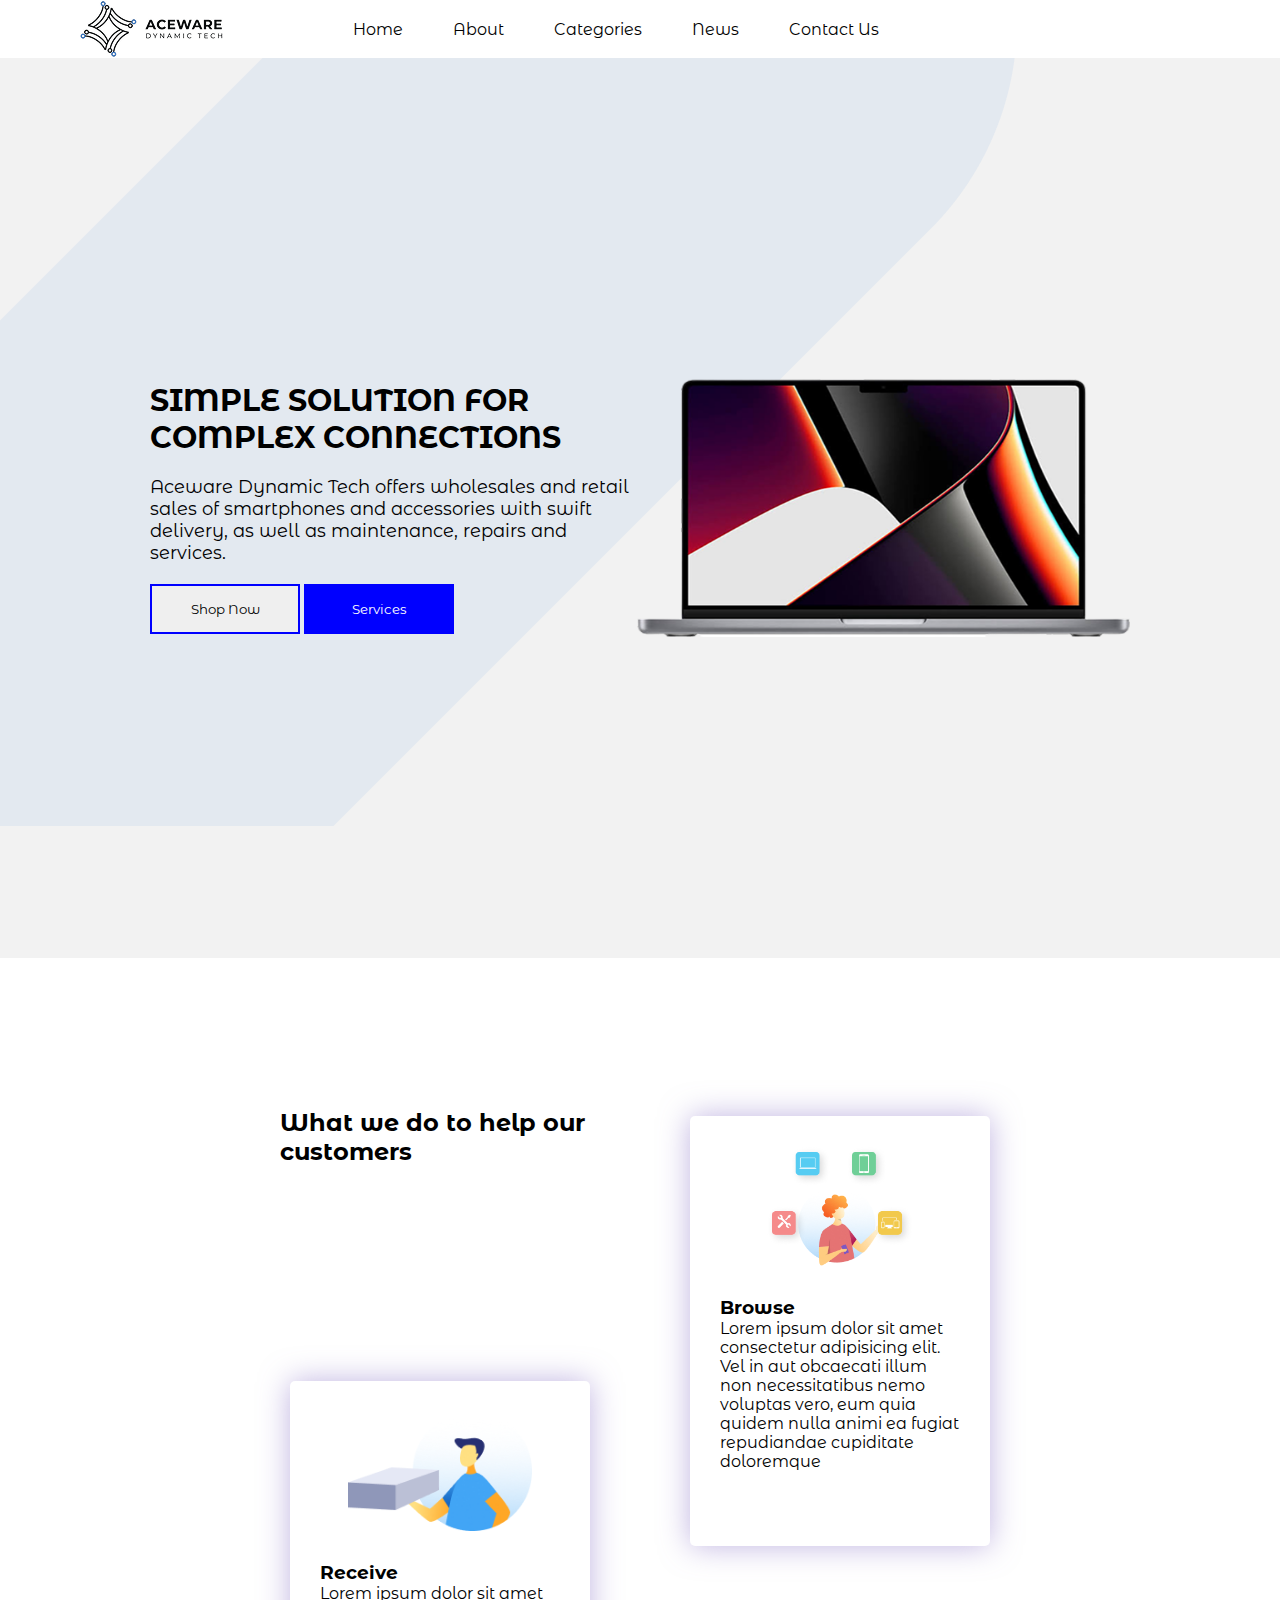
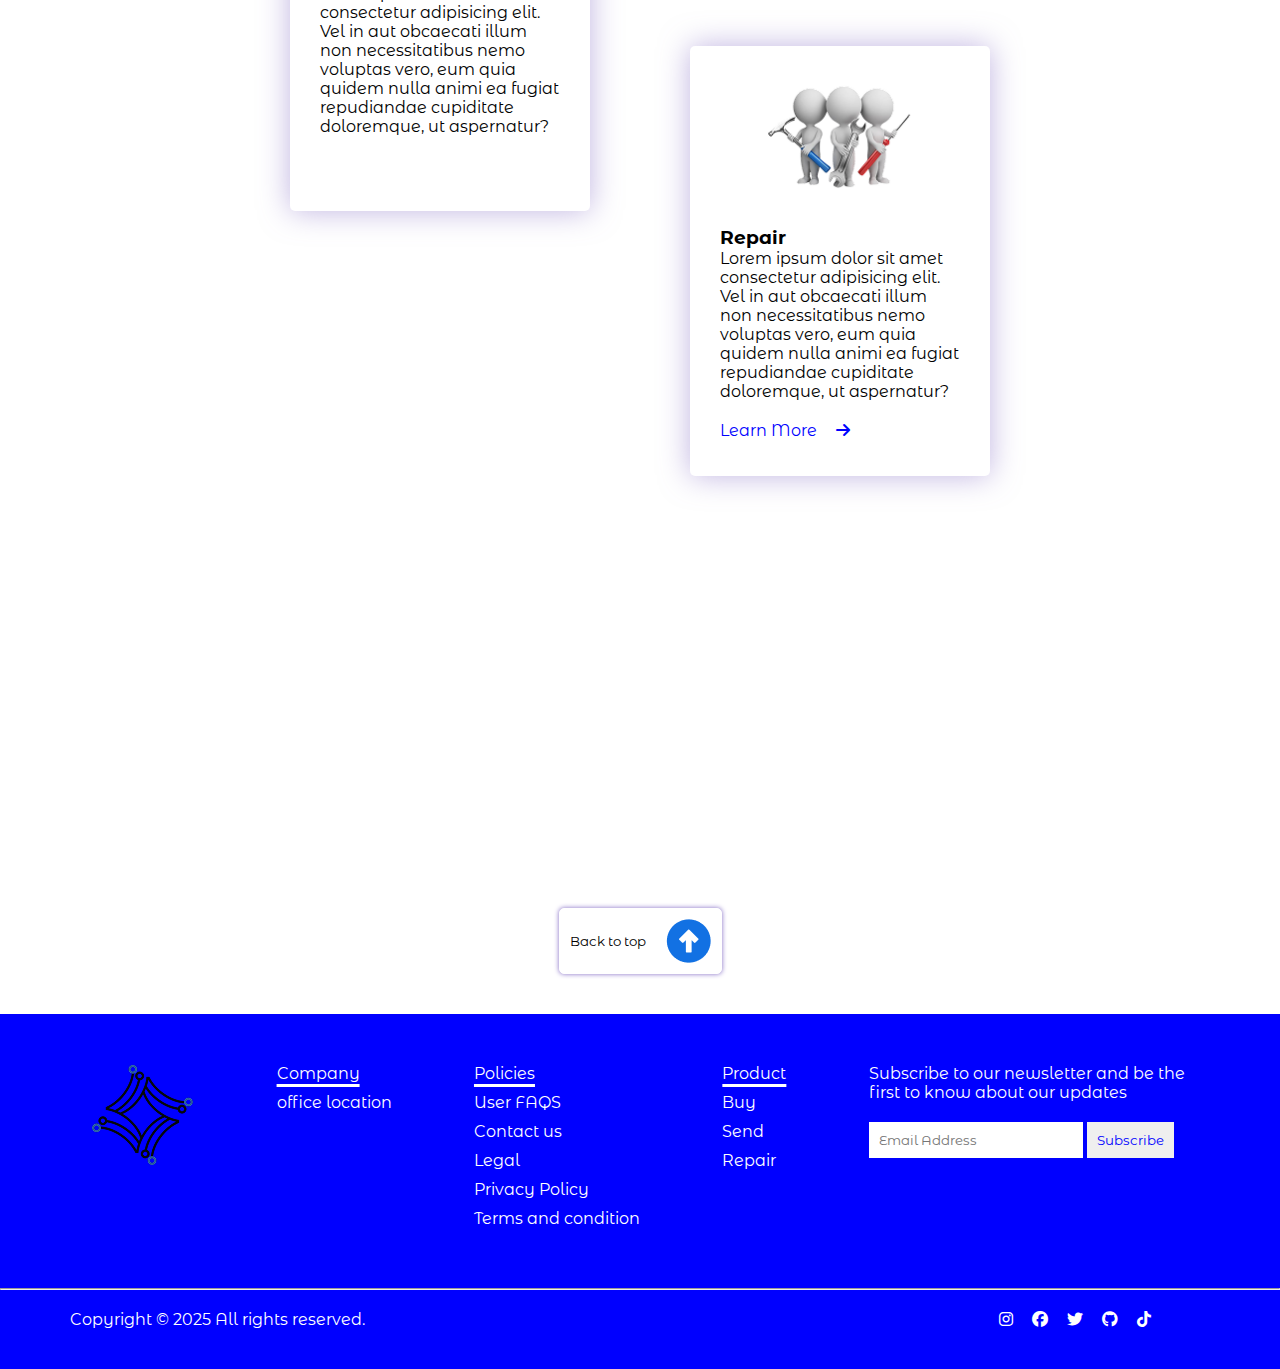
<file: index.html>
<!DOCTYPE html>
<html lang="en">
  <head>
    <meta charset="UTF-8" />
    <meta name="viewport" content="width=device-width, initial-scale=1.0" />
    <title>My Accessories</title>
    <link rel="preconnect" href="https://fonts.googleapis.com" />
    <link rel="preconnect" href="https://fonts.gstatic.com" crossorigin />
    <link
      href="https://fonts.googleapis.com/css2?family=Montserrat+Alternates:ital,wght@0,100;0,200;0,300;0,400;0,500;0,600;0,700;0,800;0,900;1,100;1,200;1,300;1,400;1,500;1,600;1,700;1,800;1,900&family=Montserrat:ital,wght@0,100..900;1,100..900&family=Roboto:ital,wght@0,100..900;1,100..900&display=swap"
      rel="stylesheet"
    />
    <link
      rel="stylesheet"
      href="https://cdnjs.cloudflare.com/ajax/libs/font-awesome/6.7.2/css/all.min.css"
    />
    <link rel="stylesheet" href="style.css" />
  </head>
  <body>
    <header>
      <img src="./imgs/Aceware logo 1.png" alt="" />
      <ul>
        <li><a href="index.html">Home</a></li>
        <li><a href="about.html">About</a></li>
        <li><a href="categories.html">Categories</a></li>
        <li><a href="news.html">News</a></li>
        <li><a href="">Contact Us</a></li>
      </ul>
    </header>

    <main>
      <section class="sec-1">
        <div>
          <h1>SIMPLE SOLUTION FOR COMPLEX CONNECTIONS</h1>
          <p>
            Aceware Dynamic Tech offers wholesales and retail sales of
            smartphones and accessories with swift delivery, as well as
            maintenance, repairs and services.
          </p>
          <button>Shop Now</button>
          <button>Services</button>
        </div>
        <img src="./imgs/system 1.png" alt="" />
      </section>

      <section class="sec-2">
        <h2>What we do to help our customers</h2>
        <section class="sect-2">
          <div>
            <img src="./imgs/1.png" alt="" />
            <h3>Receive</h3>
            <p>
              Lorem ipsum dolor sit amet consectetur adipisicing elit. Vel in
              aut obcaecati illum non necessitatibus nemo voluptas vero, eum
              quia quidem nulla animi ea fugiat repudiandae cupiditate
              doloremque, ut aspernatur?
            </p>
          </div>
          <section class="sec-21">
            <div>
              <img src="./imgs/3.png" alt="" />
              <h3>Browse</h3>
              <p>
                Lorem ipsum dolor sit amet consectetur adipisicing elit. Vel in
                aut obcaecati illum non necessitatibus nemo voluptas vero, eum
                quia quidem nulla animi ea fugiat repudiandae cupiditate
                doloremque
              </p>
            </div>
            <div>
              <img src="./imgs/Repair 1.png" alt="" />
              <h3>Repair</h3>
              <p>
                Lorem ipsum dolor sit amet consectetur adipisicing elit. Vel in
                aut obcaecati illum non necessitatibus nemo voluptas vero, eum
                quia quidem nulla animi ea fugiat repudiandae cupiditate
                doloremque, ut aspernatur?
              </p>
              <a id="lm" href=""
                >Learn More <i class="fa-solid fa-arrow-right"></i
              ></a>
            </div>
          </section>
        </section>
      </section>
    </main>
    <a id="btp" href="#">
      <button>
        Back to top
        <img src="./imgs/arrow-back-1.png" alt="" />
      </button>
    </a>

    <footer>
      <section class="footer">
        <section>
          <img src="./imgs/aceware logo 2.png" alt="" />
        </section>
        <section>
          <h4>Company</h4>
          <li>office location</li>
        </section>
        <section>
          <h4>Policies</h4>
          <li>User FAQS</li>
          <li>Contact us</li>
          <li>Legal</li>
          <li>Privacy Policy</li>
          <li>Terms and condition</li>
        </section>
        <section>
          <h4>Product</h4>
          <li>Buy</li>
          <li>Send</li>
          <li>Repair</li>
        </section>
        <section>
          <p>
            Subscribe to our newsletter and be the first to know about our
            updates
          </p>
          <input type="text" placeholder="Email Address" />
          <input type="submit" value="Subscribe" />
        </section>
      </section>
      <hr />
      <section class="brands">
        <div>
          <p>Copyright &copy; 2025 All rights reserved.</p>
        </div>
        <div>
          <i class="fa-brands fa-instagram"></i>
          <i class="fa-brands fa-facebook"></i>
          <i class="fa-brands fa-twitter"></i>
          <i class="fa-brands fa-github"></i>
          <i class="fa-brands fa-tiktok"></i>
        </div>
      </section>
    </footer>
  </body>
</html>
</file>
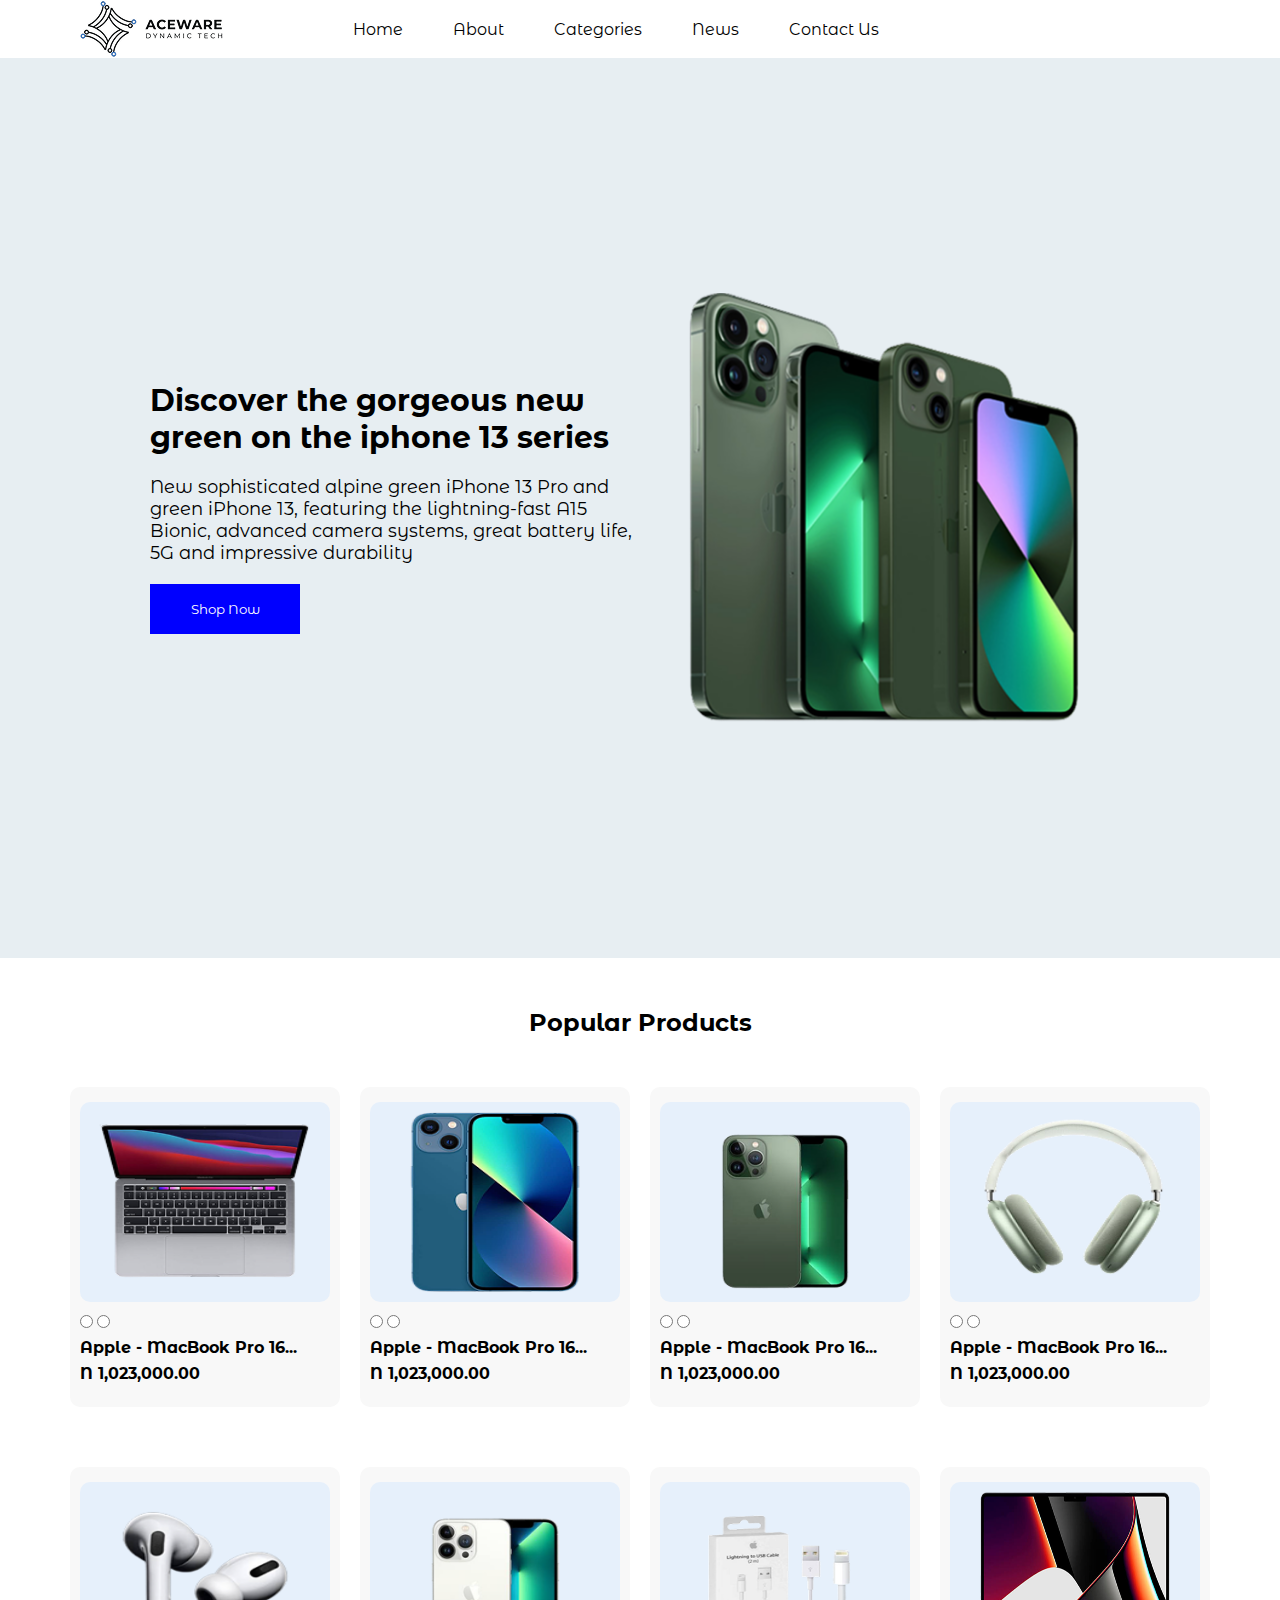
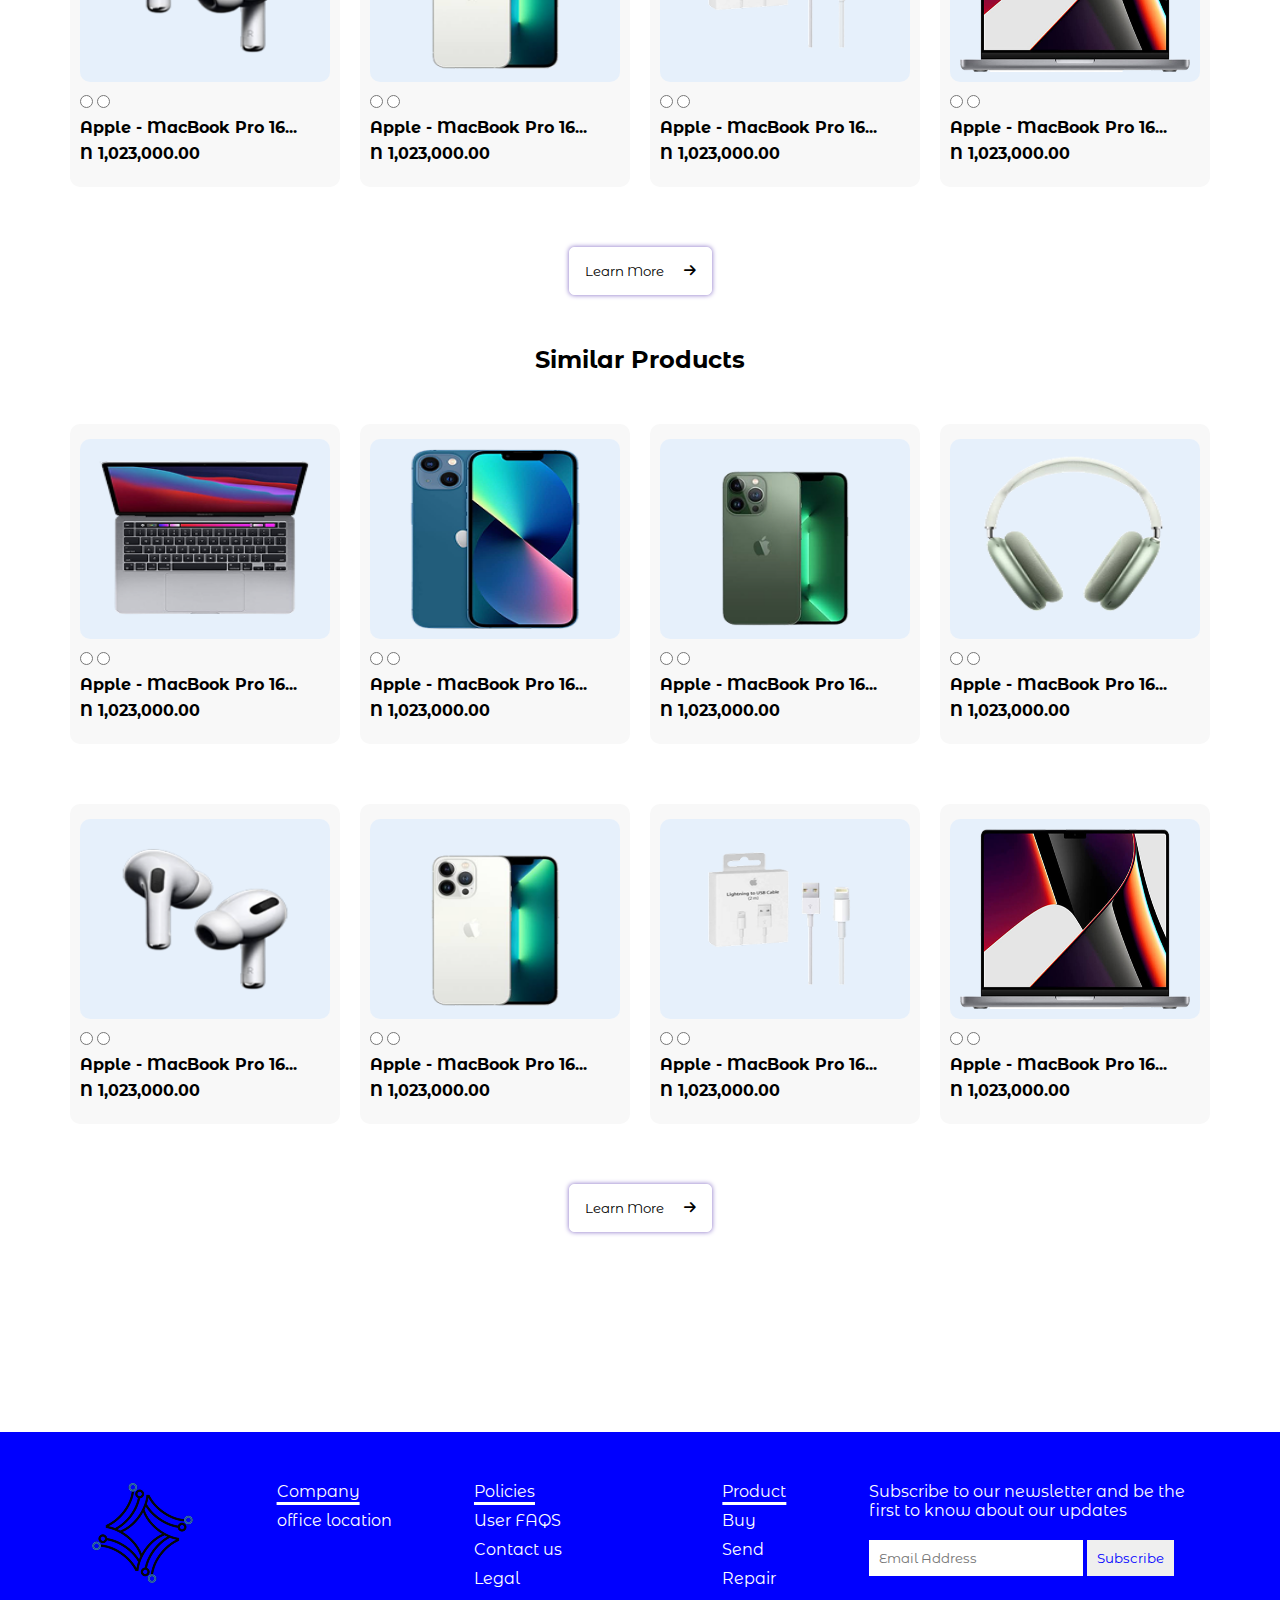
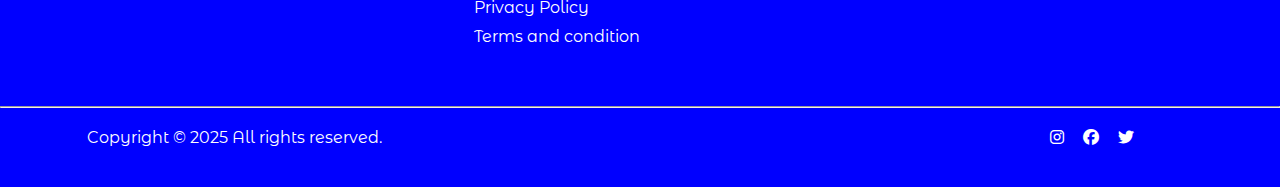
<file: about.html>
<!DOCTYPE html>
<html lang="en">
  <head>
    <meta charset="UTF-8" />
    <meta name="viewport" content="width=device-width, initial-scale=1.0" />
    <title>About Us</title>
    <link rel="preconnect" href="https://fonts.googleapis.com" />
    <link rel="preconnect" href="https://fonts.gstatic.com" crossorigin />
    <link
      href="https://fonts.googleapis.com/css2?family=Montserrat+Alternates:ital,wght@0,100;0,200;0,300;0,400;0,500;0,600;0,700;0,800;0,900;1,100;1,200;1,300;1,400;1,500;1,600;1,700;1,800;1,900&family=Montserrat:ital,wght@0,100..900;1,100..900&family=Roboto:ital,wght@0,100..900;1,100..900&display=swap"
      rel="stylesheet"
    />
    <link
      rel="stylesheet"
      href="https://cdnjs.cloudflare.com/ajax/libs/font-awesome/6.7.2/css/all.min.css"
    />
    <link rel="stylesheet" href="about.css" />
  </head>
  <body>
    <!-- Navbar -->
    <header>
      <img src="./imgs/Aceware logo 1.png" alt="" />
      <ul>
        <li><a href="index.html">Home</a></li>
        <li><a href="about.html">About</a></li>
        <li><a href="categories.html">Categories</a></li>
        <li><a href="news.html">News</a></li>
        <li><a href="">Contact Us</a></li>
      </ul>
    </header>

    <main>
      <!-- Hero section -->
      <section class="sec-1">
        <div>
          <h1>Discover the gorgeous new green on the iphone 13 series</h1>
          <p>
            New sophisticated alpine green iPhone 13 Pro and green iPhone 13,
            featuring the lightning-fast A15 Bionic, advanced camera systems,
            great battery life, 5G and impressive durability
          </p>
          <button>Shop Now</button>
        </div>
        <img src="./imgs/iphone 1.png" alt="" />
      </section>
      <h2 style="text-align: center; margin-top: 50px">Popular Products</h2>
      <section class="sec-2">
        <div>
          <img src="./imgs/system 2.png" alt="" />
          <br />
          <input type="radio" name="select" />
          <input type="radio" name="select" />
          <h4>Apple - MacBook Pro 16...</h4>
          <h4>N 1,023,000.00</h4>
        </div>

        <div>
          <img src="./imgs/iphone 2.png" alt="" />
          <br />
          <input type="radio" name="select" />
          <input type="radio" name="select" />
          <h4>Apple - MacBook Pro 16...</h4>
          <h4>N 1,023,000.00</h4>
        </div>
        <div>
          <img src="./imgs/iphone 4.png" alt="" />
          <br />
          <input type="radio" name="select" />
          <input type="radio" name="select" />
          <h4>Apple - MacBook Pro 16...</h4>
          <h4>N 1,023,000.00</h4>
        </div>
        <div>
          <img src="./imgs/headphone.png" alt="" />
          <br />
          <input type="radio" name="select" />
          <input type="radio" name="select" />
          <h4>Apple - MacBook Pro 16...</h4>
          <h4>N 1,023,000.00</h4>
        </div>
      </section>
      <section class="sec-2">
        <div>
          <img src="./imgs/earpod.png" alt="" />
          <br />
          <input type="radio" name="select" />
          <input type="radio" name="select" />
          <h4>Apple - MacBook Pro 16...</h4>
          <h4>N 1,023,000.00</h4>
        </div>

        <div>
          <img src="./imgs/iphone 3.png" alt="" />
          <br />
          <input type="radio" name="select" />
          <input type="radio" name="select" />
          <h4>Apple - MacBook Pro 16...</h4>
          <h4>N 1,023,000.00</h4>
        </div>
        <div>
          <img src="./imgs/usb.png" alt="" />
          <br />
          <input type="radio" name="select" />
          <input type="radio" name="select" />
          <h4>Apple - MacBook Pro 16...</h4>
          <h4>N 1,023,000.00</h4>
        </div>
        <div>
          <img src="./imgs/system 1.png" alt="" />
          <br />
          <input type="radio" name="select" />
          <input type="radio" name="select" />
          <h4>Apple - MacBook Pro 16...</h4>
          <h4>N 1,023,000.00</h4>
        </div>
      </section>
      <a id="btp" href="" clas1>
        <button>
          Learn More
          <i class="fa-solid fa-arrow-right"></i>
        </button>
      </a>

      <!-- Second part section 2 -->
      <h2 style="text-align: center; margin-top: 50px">Similar Products</h2>

      <section class="sec-2">
        <div>
          <img src="./imgs/system 2.png" alt="" />
          <br />
          <input type="radio" name="select" />
          <input type="radio" name="select" />
          <h4>Apple - MacBook Pro 16...</h4>
          <h4>N 1,023,000.00</h4>
        </div>

        <div>
          <img src="./imgs/iphone 2.png" alt="" />
          <br />
          <input type="radio" name="select" />
          <input type="radio" name="select" />
          <h4>Apple - MacBook Pro 16...</h4>
          <h4>N 1,023,000.00</h4>
        </div>
        <div>
          <img src="./imgs/iphone 4.png" alt="" />
          <br />
          <input type="radio" name="select" />
          <input type="radio" name="select" />
          <h4>Apple - MacBook Pro 16...</h4>
          <h4>N 1,023,000.00</h4>
        </div>
        <div>
          <img src="./imgs/headphone.png" alt="" />
          <br />
          <input type="radio" name="select" />
          <input type="radio" name="select" />
          <h4>Apple - MacBook Pro 16...</h4>
          <h4>N 1,023,000.00</h4>
        </div>
      </section>
      <section class="sec-2">
        <div>
          <img src="./imgs/earpod.png" alt="" />
          <br />
          <input type="radio" name="select" />
          <input type="radio" name="select" />
          <h4>Apple - MacBook Pro 16...</h4>
          <h4>N 1,023,000.00</h4>
        </div>

        <div>
          <img src="./imgs/iphone 3.png" alt="" />
          <br />
          <input type="radio" name="select" />
          <input type="radio" name="select" />
          <h4>Apple - MacBook Pro 16...</h4>
          <h4>N 1,023,000.00</h4>
        </div>
        <div>
          <img src="./imgs/usb.png" alt="" />
          <br />
          <input type="radio" name="select" />
          <input type="radio" name="select" />
          <h4>Apple - MacBook Pro 16...</h4>
          <h4>N 1,023,000.00</h4>
        </div>
        <div>
          <img src="./imgs/system 1.png" alt="" />
          <br />
          <input type="radio" name="select" />
          <input type="radio" name="select" />
          <h4>Apple - MacBook Pro 16...</h4>
          <h4>N 1,023,000.00</h4>
        </div>
      </section>
      <a id="btp" href="">
        <button>
          Learn More
          <i class="fa-solid fa-arrow-right"></i>
        </button>
      </a>
    </main>

    <footer>
      <section class="footer">
        <section>
          <img src="./imgs/aceware logo 2.png" alt="" />
        </section>
        <section>
          <h4>Company</h4>
          <li>office location</li>
        </section>
        <section>
          <h4>Policies</h4>
          <li>User FAQS</li>
          <li>Contact us</li>
          <li>Legal</li>
          <li>Privacy Policy</li>
          <li>Terms and condition</li>
        </section>
        <section>
          <h4>Product</h4>
          <li>Buy</li>
          <li>Send</li>
          <li>Repair</li>
        </section>
        <section>
          <p>
            Subscribe to our newsletter and be the first to know about our
            updates
          </p>
          <input type="text" placeholder="Email Address" />
          <input type="submit" value="Subscribe" />
        </section>
      </section>
      <hr />
      <section class="brands">
        <div>
          <p>Copyright &copy; 2025 All rights reserved.</p>
        </div>
        <div>
          <i class="fa-brands fa-instagram"></i>
          <i class="fa-brands fa-facebook"></i>
          <i class="fa-brands fa-twitter"></i>
        </div>
      </section>
    </footer>
  </body>
</html>
</file>
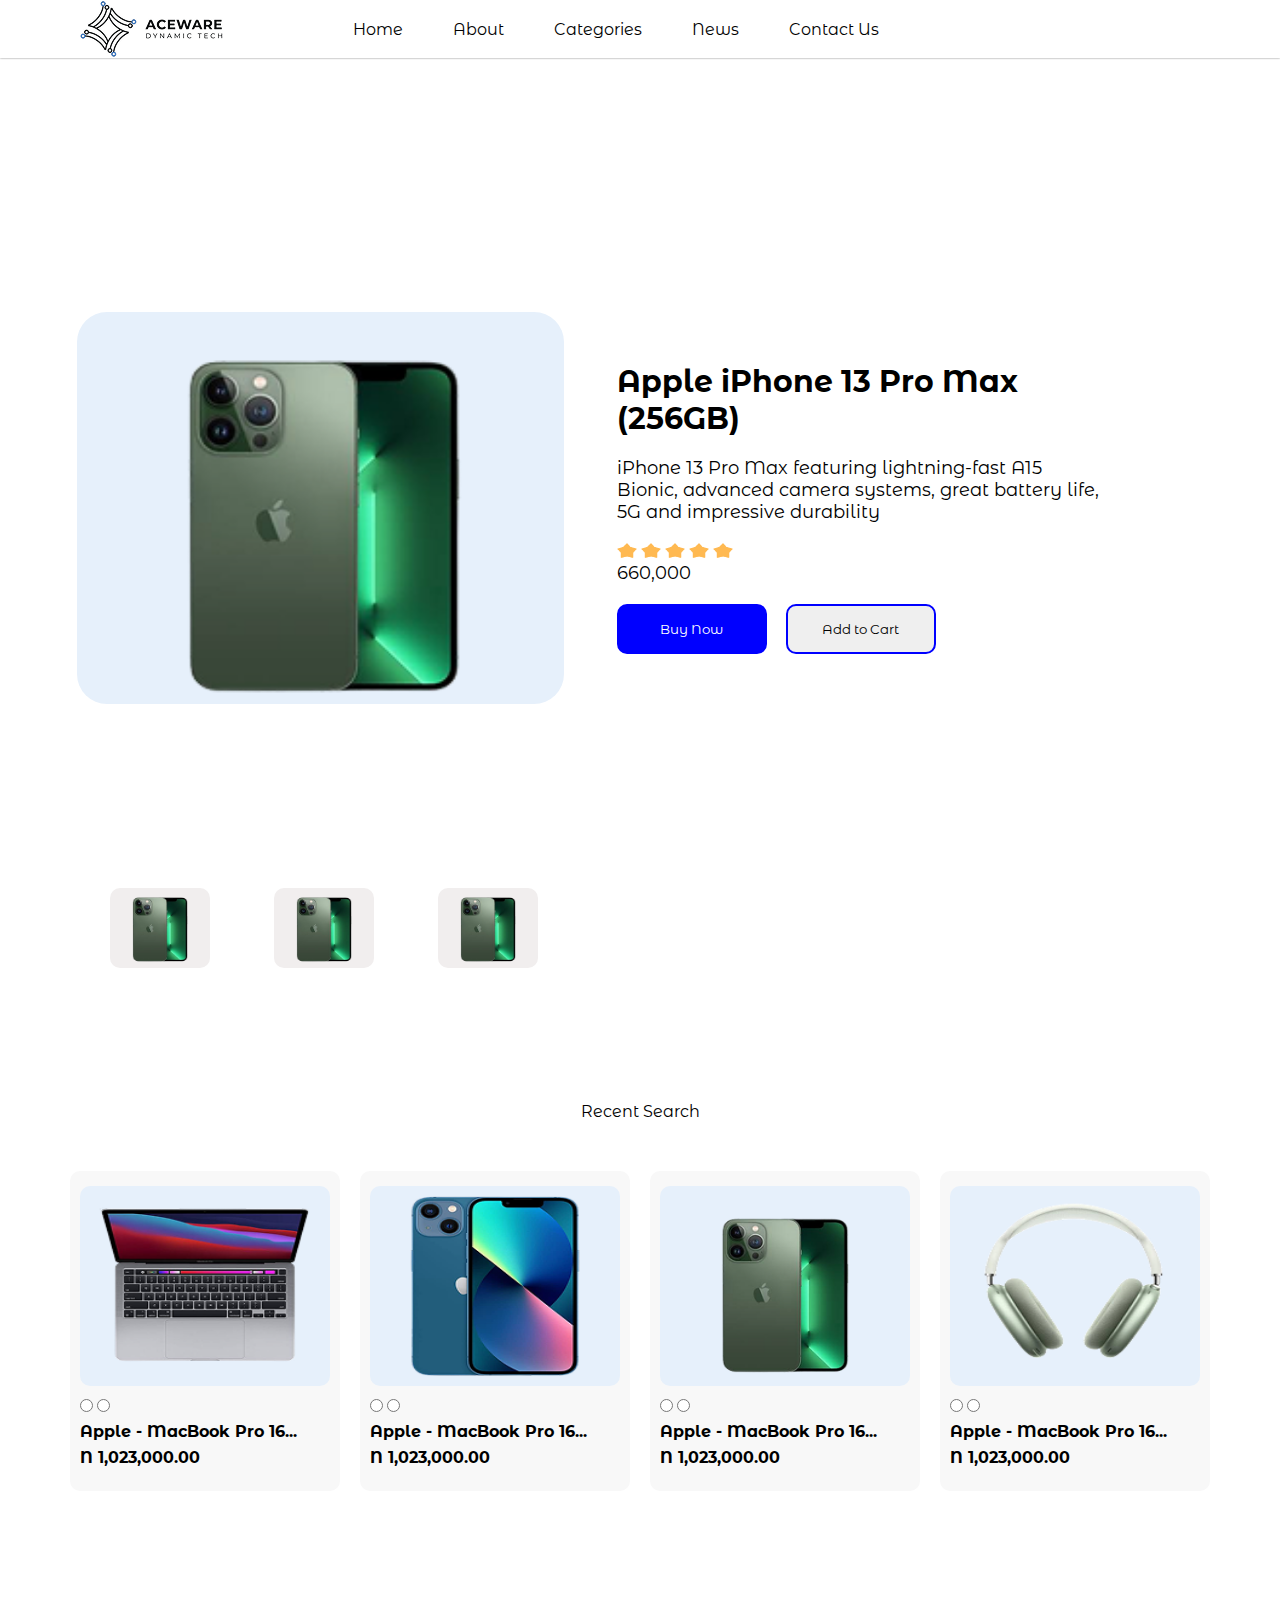
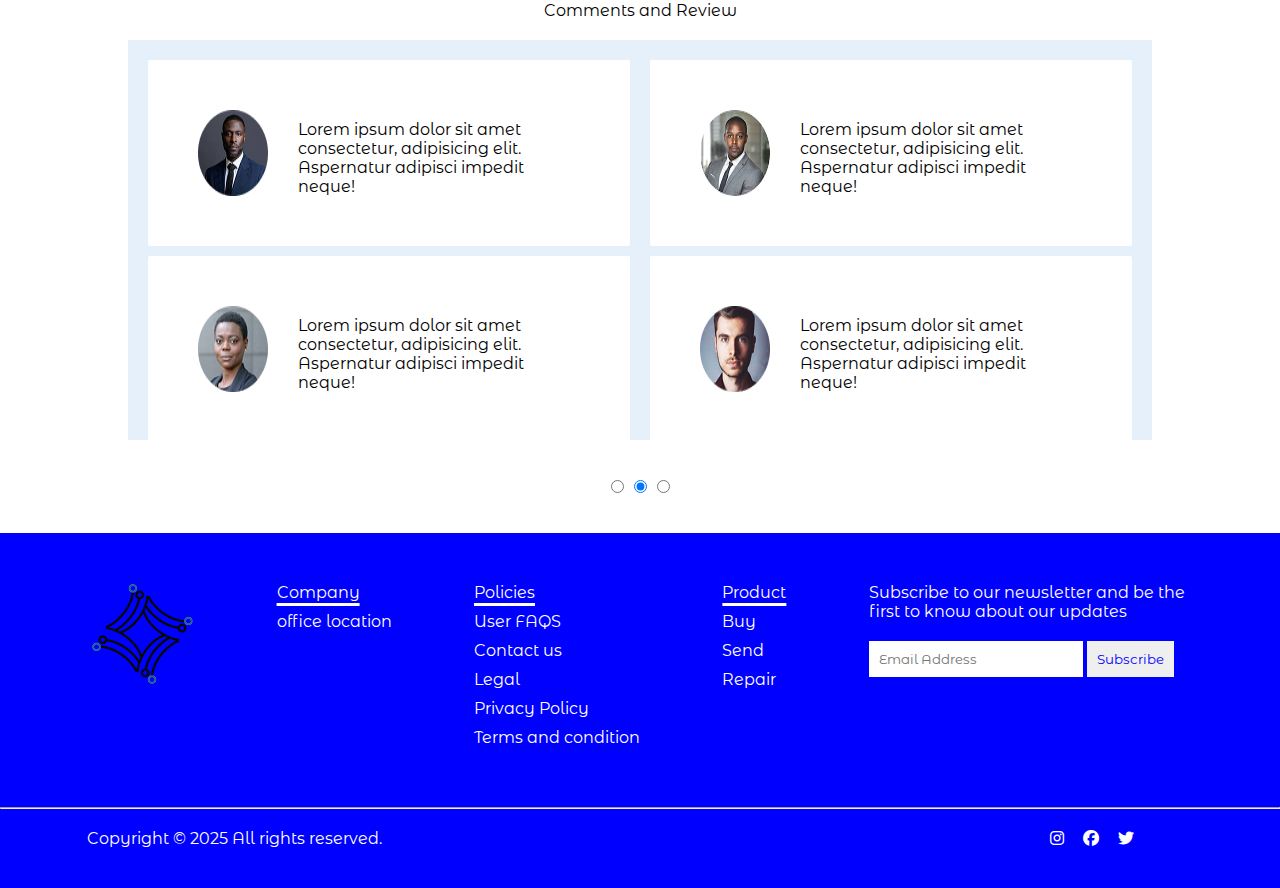
<file: categories.html>
<!DOCTYPE html>
<html lang="en">
  <head>
    <meta charset="UTF-8" />
    <meta name="viewport" content="width=device-width, initial-scale=1.0" />
    <title>Categories Page</title>
    <link rel="preconnect" href="https://fonts.googleapis.com" />
    <link rel="preconnect" href="https://fonts.gstatic.com" crossorigin />
    <link
      href="https://fonts.googleapis.com/css2?family=Montserrat+Alternates:ital,wght@0,100;0,200;0,300;0,400;0,500;0,600;0,700;0,800;0,900;1,100;1,200;1,300;1,400;1,500;1,600;1,700;1,800;1,900&family=Montserrat:ital,wght@0,100..900;1,100..900&family=Roboto:ital,wght@0,100..900;1,100..900&display=swap"
      rel="stylesheet"
    />
    <link
      rel="stylesheet"
      href="https://cdnjs.cloudflare.com/ajax/libs/font-awesome/6.7.2/css/all.min.css"
    />
    <link rel="stylesheet" href="categories.css" />
  </head>
  <body>
    <header>
      <img src="./imgs/Aceware logo 1.png" alt="" />
      <ul>
        <li><a href="index.html">Home</a></li>
        <li><a href="about.html">About</a></li>
        <li><a href="">Categories</a></li>
        <li><a href="news.html">News</a></li>
        <li><a href="">Contact Us</a></li>
      </ul>
    </header>

    <main>
      <section class="sec-1">
        <div class="myImg">
          <img src="./imgs/iphone 4.png" alt="" />
        </div>
        <div>
          <h1>Apple iPhone 13 Pro Max (256GB)</h1>
          <p>
            iPhone 13 Pro Max featuring lightning-fast A15 Bionic, advanced
            camera systems, great battery life, 5G and impressive durability
          </p>
          <div class="poly">
            <img src="./imgs/Polygon 6.png" alt="" />
            <img src="./imgs/Polygon 6.png" alt="" />
            <img src="./imgs/Polygon 6.png" alt="" />
            <img src="./imgs/Polygon 6.png" alt="" />
            <img src="./imgs/Polygon 6.png" alt="" />
          </div>
          <p>660,000</p>
          <button>Buy Now</button>
          <button>Add to Cart</button>
        </div>
      </section>
      <div class="smallPhones">
        <img src="./imgs/iphone 4.png" alt="" />
        <img src="./imgs/iphone 4.png" alt="" />
        <img src="./imgs/iphone 4.png" alt="" />
      </div>
      <p style="text-align: center">Recent Search</p>
      <section class="sec-2">
        <div>
          <img src="./imgs/system 2.png" alt="" />
          <br />
          <input type="radio" name="select" />
          <input type="radio" name="select" />
          <h4>Apple - MacBook Pro 16...</h4>
          <h4>N 1,023,000.00</h4>
        </div>

        <div>
          <img src="./imgs/iphone 2.png" alt="" />
          <br />
          <input type="radio" name="select" />
          <input type="radio" name="select" />
          <h4>Apple - MacBook Pro 16...</h4>
          <h4>N 1,023,000.00</h4>
        </div>
        <div>
          <img src="./imgs/iphone 4.png" alt="" />
          <br />
          <input type="radio" name="select" />
          <input type="radio" name="select" />
          <h4>Apple - MacBook Pro 16...</h4>
          <h4>N 1,023,000.00</h4>
        </div>
        <div>
          <img src="./imgs/headphone.png" alt="" />
          <br />
          <input type="radio" name="select" />
          <input type="radio" name="select" />
          <h4>Apple - MacBook Pro 16...</h4>
          <h4>N 1,023,000.00</h4>
        </div>
      </section>
      <!-- <a id="btp" href="#">
      <button>
        Back to top
        <img src="./imgs/arrow-back-3783 1.png" alt="" />
      </button>
    </a> -->
      <p style="text-align: center">Comments and Review</p>
      <section class="sec-3">
        <section>
          <div>
            <img src="./imgs/Ellipse 84.png" alt="" />
            <p>
              Lorem ipsum dolor sit amet consectetur, adipisicing elit.
              Aspernatur adipisci impedit neque!
            </p>
          </div>
          <div>
            <img src="./imgs/Ellipse 86.png" alt="" />
            <p>
              Lorem ipsum dolor sit amet consectetur, adipisicing elit.
              Aspernatur adipisci impedit neque!
            </p>
          </div>
        </section>
        <section>
          <div>
            <img src="./imgs/Ellipse 85.png" alt="" />
            <p>
              Lorem ipsum dolor sit amet consectetur, adipisicing elit.
              Aspernatur adipisci impedit neque!
            </p>
          </div>
          <div>
            <img src="./imgs/Ellipse 87.png" alt="" />
            <p>
              Lorem ipsum dolor sit amet consectetur, adipisicing elit.
              Aspernatur adipisci impedit neque!
            </p>
          </div>
        </section>
      </section>
      <div class="radio">
        <input type="radio" name="sel" />
        <input type="radio" name="sel" checked/>
        <input type="radio" name="sel"/>
      </div>
    </main>
    <footer>
      <section class="footer">
        <section>
          <img src="./imgs/aceware logo 2.png" alt="" />
        </section>
        <section>
          <h4>Company</h4>
          <li>office location</li>
        </section>
        <section>
          <h4>Policies</h4>
          <li>User FAQS</li>
          <li>Contact us</li>
          <li>Legal</li>
          <li>Privacy Policy</li>
          <li>Terms and condition</li>
        </section>
        <section>
          <h4>Product</h4>
          <li>Buy</li>
          <li>Send</li>
          <li>Repair</li>
        </section>
        <section>
          <p>
            Subscribe to our newsletter and be the first to know about our
            updates
          </p>
          <input type="text" placeholder="Email Address" />
          <input type="submit" value="Subscribe" />
        </section>
      </section>
      <hr />
      <section class="brands">
        <div>
          <p>Copyright &copy; 2025 All rights reserved.</p>
        </div>
        <div>
          <i class="fa-brands fa-instagram"></i>
          <i class="fa-brands fa-facebook"></i>
          <i class="fa-brands fa-twitter"></i>
        </div>
      </section>
    </footer>
  </body>
</html>
</file>
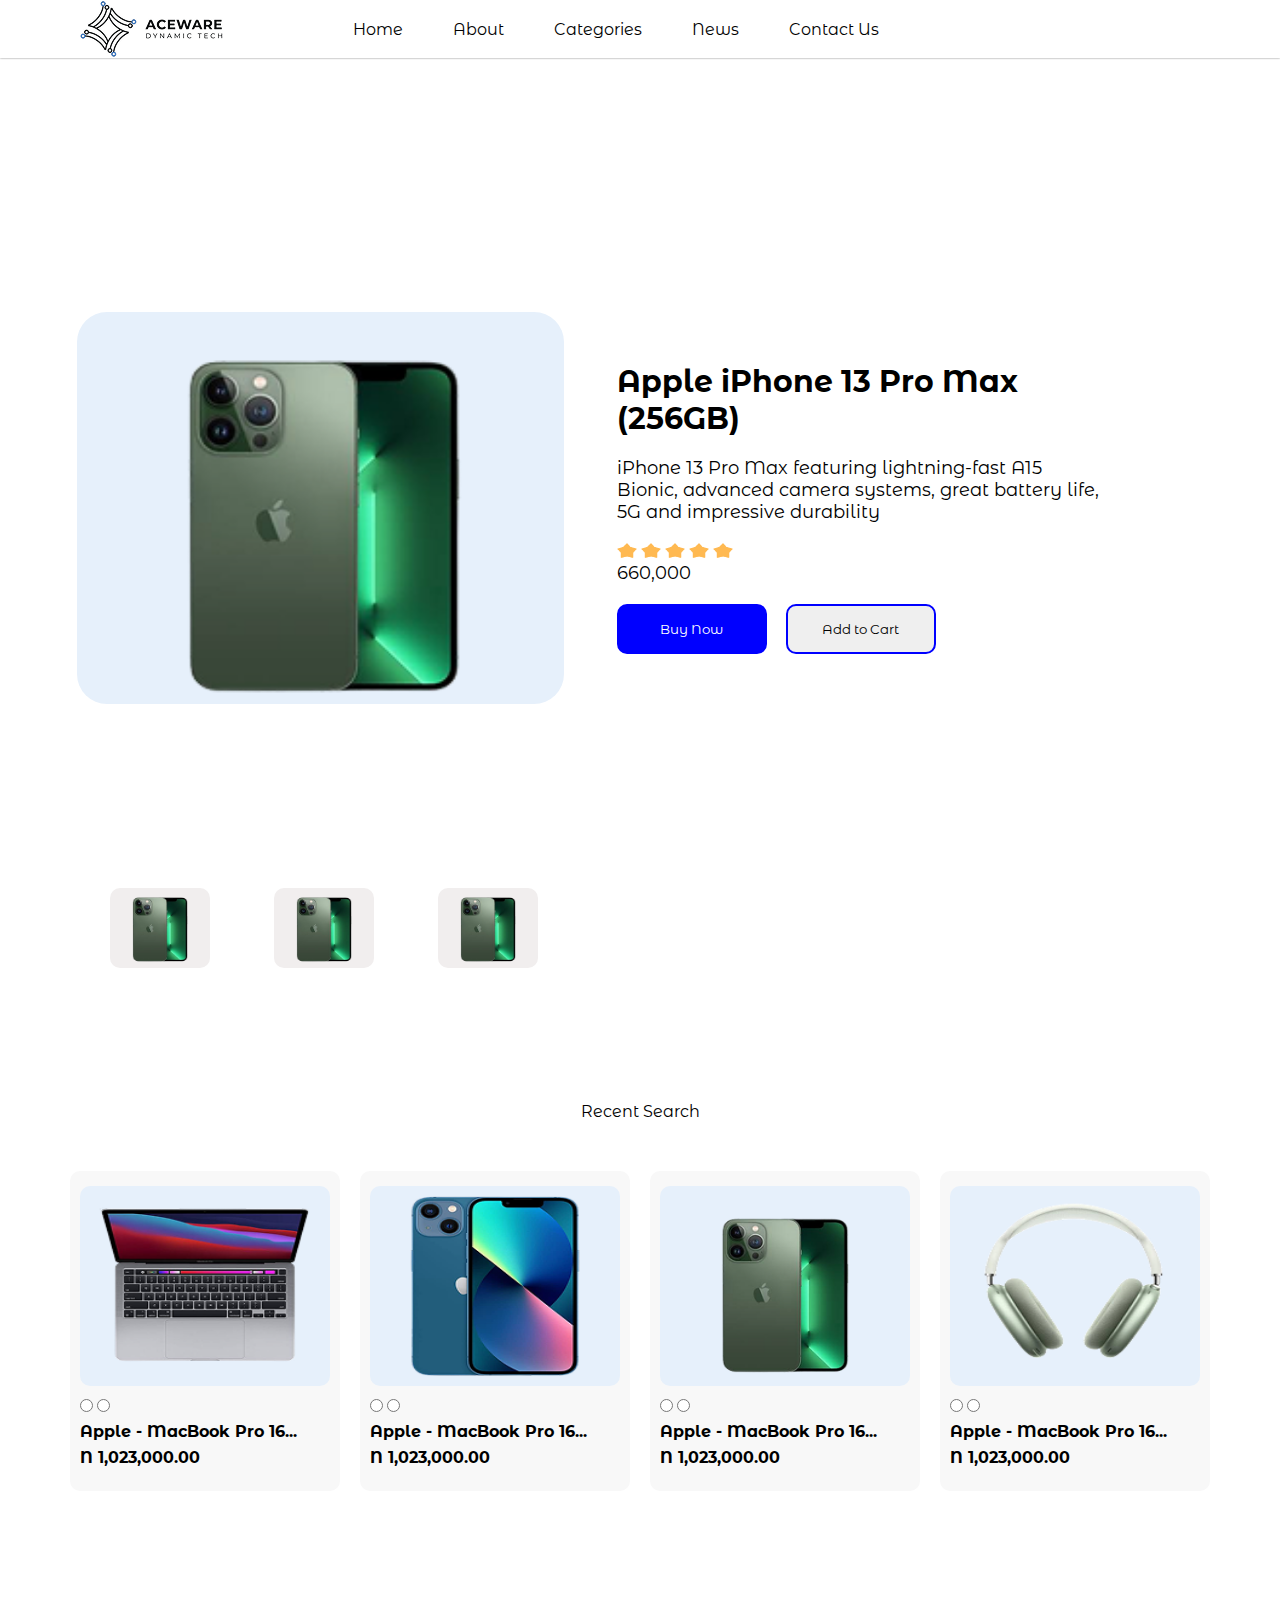
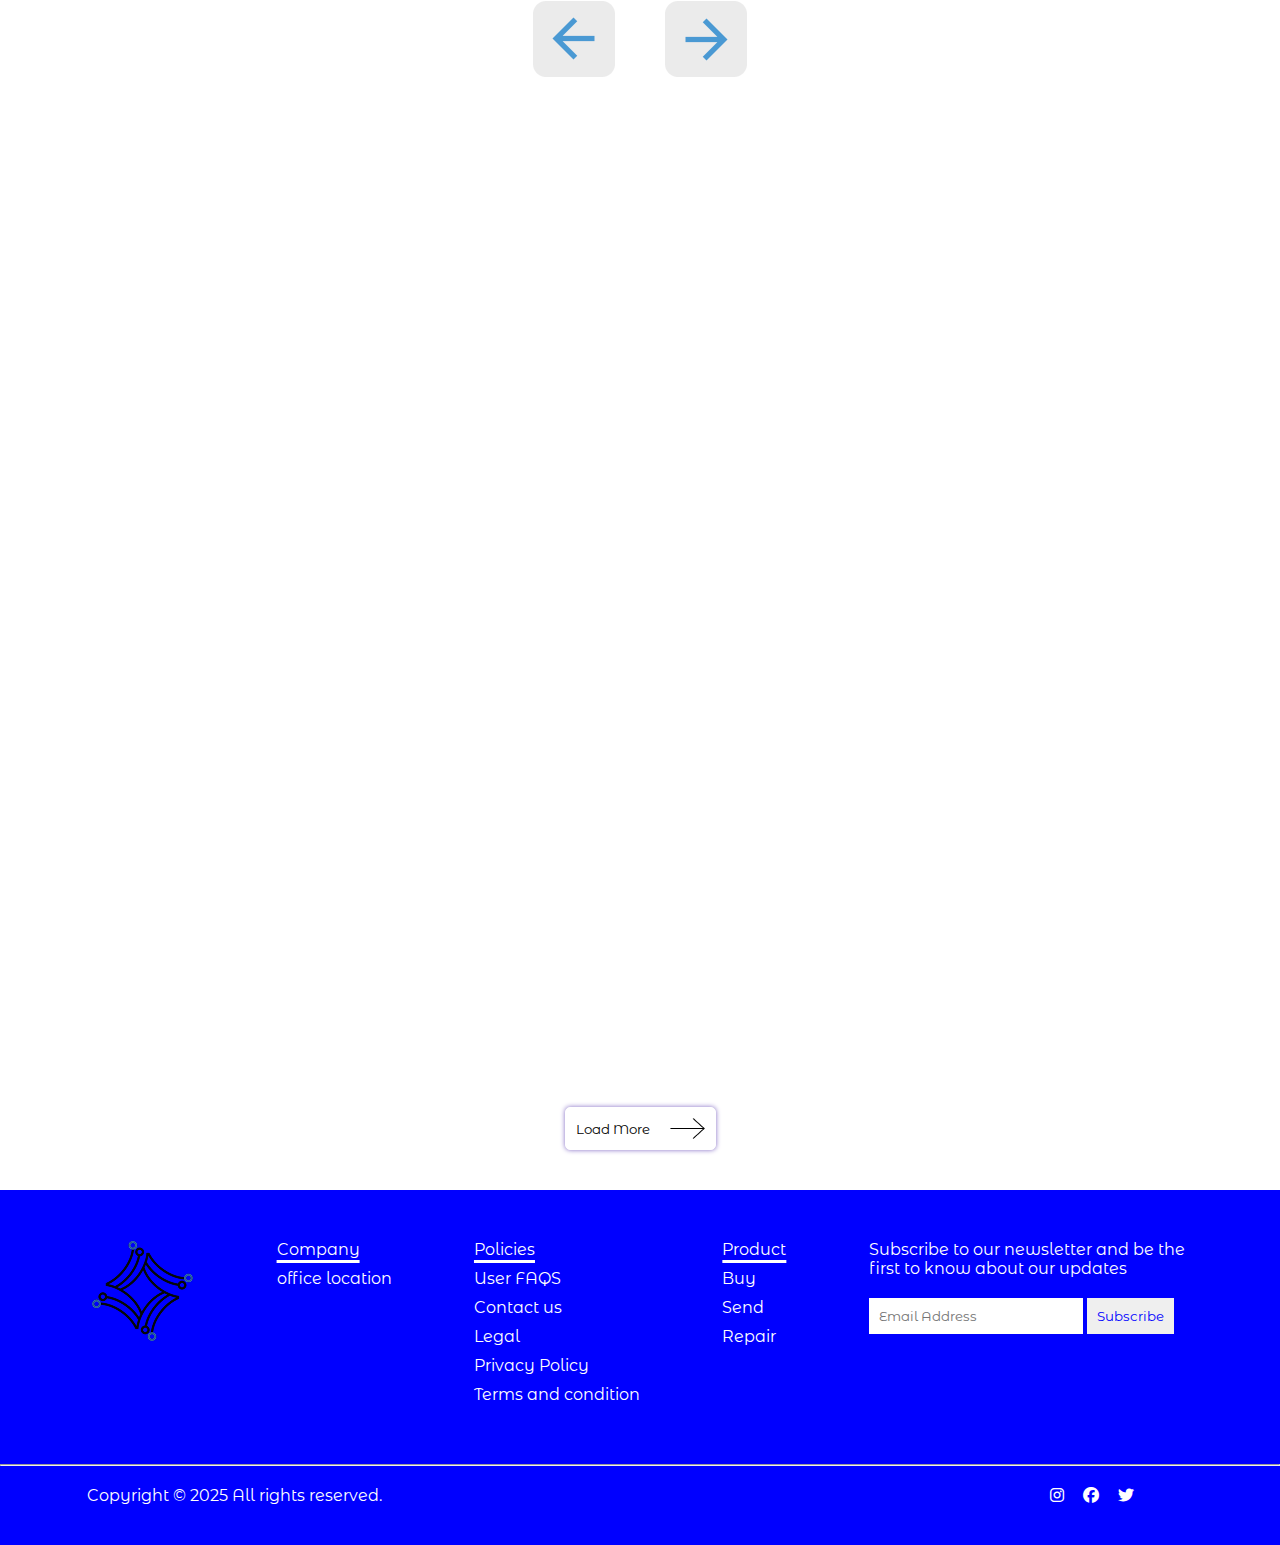
<file: news.html>
<!DOCTYPE html>
<html lang="en">
  <head>
    <meta charset="UTF-8" />
    <meta name="viewport" content="width=device-width, initial-scale=1.0" />
    <title>Categories Page</title>
    <link rel="preconnect" href="https://fonts.googleapis.com" />
    <link rel="preconnect" href="https://fonts.gstatic.com" crossorigin />
    <link
      href="https://fonts.googleapis.com/css2?family=Montserrat+Alternates:ital,wght@0,100;0,200;0,300;0,400;0,500;0,600;0,700;0,800;0,900;1,100;1,200;1,300;1,400;1,500;1,600;1,700;1,800;1,900&family=Montserrat:ital,wght@0,100..900;1,100..900&family=Roboto:ital,wght@0,100..900;1,100..900&display=swap"
      rel="stylesheet"
    />
    <link
      rel="stylesheet"
      href="https://cdnjs.cloudflare.com/ajax/libs/font-awesome/6.7.2/css/all.min.css"
    />
    <link rel="stylesheet" href="news.css" />
  </head>
  <body>
    <header>
      <img src="./imgs/Aceware logo 1.png" alt="" />
      <ul>
        <li><a href="index.html">Home</a></li>
        <li><a href="about.html">About</a></li>
        <li><a href="categories.html">Categories</a></li>
        <li><a href="">News</a></li>
        <li><a href="">Contact Us</a></li>
      </ul>
    </header>

    <main>
      <section class="sec-1">
        <div class="myImg">
          <img src="./imgs/iphone 4.png" alt="" />
        </div>
        <div>
          <h1>Apple iPhone 13 Pro Max (256GB)</h1>
          <p>
            iPhone 13 Pro Max featuring lightning-fast A15 Bionic, advanced
            camera systems, great battery life, 5G and impressive durability
          </p>
          <div class="poly">
            <img src="./imgs/Polygon 6.png" alt="" />
            <img src="./imgs/Polygon 6.png" alt="" />
            <img src="./imgs/Polygon 6.png" alt="" />
            <img src="./imgs/Polygon 6.png" alt="" />
            <img src="./imgs/Polygon 6.png" alt="" />
          </div>
          <p>660,000</p>
          <button>Buy Now</button>
          <button>Add to Cart</button>
        </div>
      </section>
      <div class="smallPhones">
        <img src="./imgs/iphone 4.png" alt="" />
        <img src="./imgs/iphone 4.png" alt="" />
        <img src="./imgs/iphone 4.png" alt="" />
      </div>
      <p style="text-align: center">Recent Search</p>
      <section class="sec-2">
        <div>
          <img src="./imgs/system 2.png" alt="" />
          <br />
          <input type="radio" name="select" />
          <input type="radio" name="select" />
          <h4>Apple - MacBook Pro 16...</h4>
          <h4>N 1,023,000.00</h4>
        </div>

        <div>
          <img src="./imgs/iphone 2.png" alt="" />
          <br />
          <input type="radio" name="select" />
          <input type="radio" name="select" />
          <h4>Apple - MacBook Pro 16...</h4>
          <h4>N 1,023,000.00</h4>
        </div>
        <div>
          <img src="./imgs/iphone 4.png" alt="" />
          <br />
          <input type="radio" name="select" />
          <input type="radio" name="select" />
          <h4>Apple - MacBook Pro 16...</h4>
          <h4>N 1,023,000.00</h4>
        </div>
        <div>
          <img src="./imgs/headphone.png" alt="" />
          <br />
          <input type="radio" name="select" />
          <input type="radio" name="select" />
          <h4>Apple - MacBook Pro 16...</h4>
          <h4>N 1,023,000.00</h4>
        </div>
      </section>
      <!-- <a id="btp" href="#">
      <button>
        Back to top
        <img src="./imgs/arrow-back-3783 1.png" alt="" />
      </button>
    </a> -->
     
      </section>
      <div class="backBtn">
       <img src="./imgs//Group 144.png" alt="">
       <img src="./imgs//Group 143.png" alt="">
      </div>

      <section class="blank">

      </section>
      <a id="btp" href="#">
        <button>
          Load More
          <img src="./imgs/Vector (3).png" alt="" />
        </button>
      </a>
    </main>
    <footer>
      <section class="footer">
        <section>
          <img src="./imgs/aceware logo 2.png" alt="" />
        </section>
        <section>
          <h4>Company</h4>
          <li>office location</li>
        </section>
        <section>
          <h4>Policies</h4>
          <li>User FAQS</li>
          <li>Contact us</li>
          <li>Legal</li>
          <li>Privacy Policy</li>
          <li>Terms and condition</li>
        </section>
        <section>
          <h4>Product</h4>
          <li>Buy</li>
          <li>Send</li>
          <li>Repair</li>
        </section>
        <section>
          <p>
            Subscribe to our newsletter and be the first to know about our
            updates
          </p>
          <input type="text" placeholder="Email Address" />
          <input type="submit" value="Subscribe" />
        </section>
      </section>
      <hr />
      <section class="brands">
        <div>
          <p>Copyright &copy; 2025 All rights reserved.</p>
        </div>
        <div>
          <i class="fa-brands fa-instagram"></i>
          <i class="fa-brands fa-facebook"></i>
          <i class="fa-brands fa-twitter"></i>
        </div>
      </section>
    </footer>
  </body>
</html>
</file>
<file: style.css>
* {
  margin: 0;
  padding: 0;
  box-sizing: border-box;
  font-family: "Montserrat Alternates", sans-serif;
}
html {
  scroll-behavior: smooth;
}
header {
  display: flex;
  align-items: center;
  padding-left: 80px;
  background-color: #fff;
  box-shadow: 10px 10px 2px rgb(228, 4, 4)y;
}
ul {
  display: flex;
  align-items: center;
  margin-left: 80px;
}
ul li {
  display: flex;
  padding-left: 50px;
}
li a {
  text-decoration: none;
  color: black;
}

.sec-1 {
  display: flex;
  justify-content: center;
  align-items: center;
  height: 100vh;
  background-color: #f2f2f2;
  background-image: url(./imgs/Rectangle\ 7.png);
  background-repeat: no-repeat;
}

.sec-1 div {
  width: 487px;
}
.sec-1 h1,
p {
  margin-bottom: 20px;
}
.sec-1 h1 {
  font-size: 30px;
}
.sec-1 p {
  font-size: 18px;
}
.sec-1 img {
  width: 493px;
  height: 258px;
}
.sec-1 button {
  padding: 15px;
  width: 150px;
  border: 2px solid blue;
}
.sec-1 button:last-child {
  background-color: blue;
  color: white;
}

.sec-2 {
  margin-top: 100px;
  height: 100vh;
  margin-bottom: 300px;
}
.sect-2 {
  display: flex;
  justify-content: center;
  align-items: center;
  gap: 100px;
}

.sect-2 img {
  height: 120px;
  width: auto;
  display: flex;
  margin: auto;
  margin-bottom: 30px;
}
.sect-2 div {
  width: 300px;
  height: 430px;
  box-shadow: 0px 0px 30px rgba(130, 106, 196, 0.5);
  border-radius: 5px;
  margin-bottom: 100px;
  padding: 30px;
  transition: 1s ease;
}
.sect-2 div:hover {
  transform: scale(1.1);
}
#lm {
  text-decoration: none;
  color: blue;
  padding-right: 100px;
}
#lm i {
  margin-left: 15px;
}

.sec-2 h2 {
  position: relative;
  top: 50px;
  left: 280px;
  width: 400px;
}
#btp button {
  display: flex;
  align-items: center;
  justify-content: center;
  margin: auto;
  padding: 10px;
  margin-top: 550px;
  margin-bottom: 40px;
  background-color: #fff;
  border: 1px solid white;
  border-radius: 5px;
  box-shadow: 0px 0px 5px rgb(130, 106, 196);
}
#btp {
  text-decoration: none;
}
#btp img {
  margin-left: 20px;
}
footer {
  background-color: blue;
}
footer li {
  list-style: none;
  margin: 10px 0;
}

.footer {
  display: flex;
  justify-content: space-around;
  padding: 50px;
  color: white;
}
.footer h4 {
  text-decoration: underline;
  text-decoration-thickness: 3px;
  text-underline-offset: 5px;
  font-weight: 400;
}
.footer section:last-child {
  width: 320px;
}
.footer input {
  padding: 10px;
  border: none;
  color: blue;
}

.brands {
  display: flex;
  justify-content: space-around;
  padding: 20px;
  color: white;
}
.brands p {
  margin-left: -60px;
}
.brands i {
  margin-left: 15px;
}
.brands div:last-child {
  margin-left: 400px;
}
</file>
<file: about.css>
* {
  margin: 0;
  padding: 0;
  box-sizing: border-box;
  font-family: "Montserrat Alternates", sans-serif;
}
html {
  scroll-behavior: smooth;
}
header {
  /* visibility: hidden; */
  display: flex;
  align-items: center;
  margin-left: 80px;
  background-color: #fff;
}
ul {
  display: flex;
  align-items: center;
  margin-left: 80px;
}
ul li {
  display: flex;
  padding-left: 50px;
}
li a {
  text-decoration: none;
  color: black;
}

.sec-1 {
  display: flex;
  justify-content: center;
  align-items: center;
  height: 100vh;
  background-color: #e7eef2;
  background-repeat: no-repeat;
}

.sec-1 div {
  width: 487px;
}
.sec-1 h1,
p {
  margin-bottom: 20px;
}
.sec-1 h1 {
  font-size: 30px;
}
.sec-1 p {
  font-size: 18px;
}
.sec-1 img {
  width: 493px;
  height: 430px;
  object-fit: cover;
}
.sec-1 button {
  padding: 15px;
  width: 150px;
  color: white;
  border: 2px solid blue;
  background-color: blue;
}

.sec-2 {
  display: flex;
  align-items: center;
  justify-content: center;
  margin-top: 40px;
  line-height: 1.6;
  font-family: "Times New Roman", Times, serif !important;
}
.sec-2 > div {
  height: 320px;
  margin: 10px;
  padding: 15px 10px;
  background-color: #f8f8f8;
  border-radius: 10px;
}
.sec-2 img {
  width: 250px;
  height: 200px;
  background-color: #e6f0fb;
  border-radius: 10px;
  padding: 10px;
}
main, .second {
    margin-bottom: 200px;
}

#btp button {
  display: flex;
  align-items: center;
  justify-content: center;
  margin: auto;
  padding: 15px;
  margin-top: 50px;
  margin-bottom: 40px;
  background-color: #fff;
  border: 1px solid white;
  border-radius: 5px;
  box-shadow: 0px 0px 5px rgb(130, 106, 196);
}
#btp {
  text-decoration: none;
}
#btp i {
  margin-left: 20px;
}
footer {
  background-color: blue;
}
footer li {
  list-style: none;
  margin: 10px 0;
}

.footer {
  display: flex;
  justify-content: space-around;
  padding: 50px;
  color: white;
}
.footer h4 {
  text-decoration: underline;
  text-decoration-thickness: 3px;
  text-underline-offset: 5px;
  font-weight: 400;
}
.footer section:last-child {
  width: 320px;
}
.footer input {
  padding: 10px;
  border: none;
  color: blue;
}

.brands {
  display: flex;
  justify-content: space-around;
  padding: 20px;
  color: white;
}
.brands p {
  margin-left: -60px;
}
.brands i {
  margin-left: 15px;
}
.brands div:last-child {
  margin-left: 400px;
}
</file>
<file: categories.css>
* {
  margin: 0;
  padding: 0;
  box-sizing: border-box;
  font-family: "Montserrat Alternates", sans-serif;
}
html {
  scroll-behavior: smooth;
}
header {
  display: flex;
  align-items: center;
  padding-left: 80px;
  background-color: #fff;
  box-shadow: 0px 0px 2px grey;
}
ul {
  display: flex;
  align-items: center;
  margin-left: 80px;
}
ul li {
  display: flex;
  padding-left: 50px;
}
li a {
  text-decoration: none;
  color: black;
}

.sec-1 {
  display: flex;
  align-items: center;
  justify-content: space-around;
  height: 100vh;
  background-repeat: no-repeat;
}

.sec-1 div {
  width: 487px;

}
.sec-1 h1,
p {
  margin-bottom: 20px;
}
.sec-1 h1 {
  font-size: 30px;
}
.sec-1 p {
  font-size: 18px;
}
.myImg {
  background-color: #e6f0fb;
  border-radius: 30px;
}
.sec-1 img {
  width: 493px;
  height: 388px;
}
.sec-1 div:first-child{
  margin-left: -100px;
}
.sec-1 div:last-child {
  margin-left: -300px;
}

.poly img {
  width: 20px;
  height: 15px;
}
.sec-1 button {
  padding: 15px;
  width: 150px;
  border: 2px solid blue;
  border-radius: 10px;
}
.sec-1 button:nth-of-type(1) {
  background-color: blue;
  color: white;
  margin-right: 15px;
}
.smallPhones {
  position: relative;
  top: -100px;
  margin-left: 80px;
}
.smallPhones img {
  background-color: #f1eeee;
  margin: 30px;
  padding-bottom: 5px;
  border-radius: 10px;
  width: 100px;
  height: 80px;
}
.sec-2 {
  display: flex;
  align-items: center;
  justify-content: center;
  margin-top: 40px;
  line-height: 1.6;
  font-family: "Times New Roman", Times, serif !important;
  margin-bottom: 100px;
}
.sec-2 > div {
  height: 320px;
  margin: 10px;
  padding: 15px 10px;
  background-color: #f8f8f8;
  border-radius: 10px;
}
.sec-2 img {
  width: 250px;
  height: 200px;
  background-color: #e6f0fb;
  border-radius: 10px;
  padding: 10px;
}
.sec-3 {
  width: 80%;
  height: 400px;
  background: #e6f0fa;
  margin: auto;
  padding: 20px;
  margin-bottom: 8git 0px;
}
.sec-3 section {
  display: flex;
  gap: 20px;
  align-items: center;
  justify-content: center;
}
.sec-3 div {
  display: flex;
  padding: 50px;
  width: 500px;
  margin-bottom: 10px;
  background-color: #fff;
  border-radius: 2px;
}
.sec-3 div:hover {
  border: 1px solid grey;
}
.sec-3 div p {
  margin: 10px 0 0px 30px;
}
.radio {
  display: flex;
  align-items: center;
  justify-content: center;
  gap: 10px;
  margin: 40px 0px 40px 0px;
}
footer {
  background-color: blue;
}
footer li {
  list-style: none;
  margin: 10px 0;
}

.footer {
  display: flex;
  justify-content: space-around;
  padding: 50px;
  color: white;
}
.footer h4 {
  text-decoration: underline;
  text-decoration-thickness: 3px;
  text-underline-offset: 5px;
  font-weight: 400;
}
.footer section:last-child {
  width: 320px;
}
.footer input {
  padding: 10px;
  border: none;
  color: blue;
}

.brands {
  display: flex;
  justify-content: space-around;
  padding: 20px;
  color: white;
}
.brands p {
  margin-left: -60px;
}
.brands i {
  margin-left: 15px;
}
.brands div:last-child {
  margin-left: 400px;
}
</file>
<file: news.css>
* {
    margin: 0;
    padding: 0;
    box-sizing: border-box;
    font-family: "Montserrat Alternates", sans-serif;
  }
  html {
    scroll-behavior: smooth;
  }
  header {
    display: flex;
    align-items: center;
    padding-left: 80px;
    background-color: #fff;
    box-shadow: 0px 0px 2px grey;
  }
  ul {
    display: flex;
    align-items: center;
    margin-left: 80px;
  }
  ul li {
    display: flex;
    padding-left: 50px;
  }
  li a {
    text-decoration: none;
    color: black;
  }
  
  .sec-1 {
    display: flex;
    align-items: center;
    justify-content: space-around;
    height: 100vh;
    background-repeat: no-repeat;
  }
  
  .sec-1 div {
    width: 487px;
  }
  .sec-1 h1,
  p {
    margin-bottom: 20px;
  }
  .sec-1 h1 {
    font-size: 30px;
  }
  .sec-1 p {
    font-size: 18px;
  }
  .myImg {
    background-color: #e6f0fb;
    border-radius: 30px;
  }
  .sec-1 img {
    width: 493px;
    height: 388px;
  }
  .sec-1 div:first-child{
    margin-left: -100px;
  }
  .sec-1 div:last-child {
    margin-left: -300px;
  }
  
  .poly img {
    width: 20px;
    height: 15px;
  }
  .sec-1 button {
    padding: 15px;
    width: 150px;
    border: 2px solid blue;
    border-radius: 10px;
  }
  .sec-1 button:nth-of-type(1) {
    background-color: blue;
    color: white;
    margin-right: 15px;
  }
  .smallPhones {
    position: relative;
    top: -100px;
    margin-left: 80px;
  }
  .smallPhones img {
    background-color: #f1eeee;
    margin: 30px;
    padding-bottom: 5px;
    border-radius: 10px;
    width: 100px;
    height: 80px;
  }
  .sec-2 {
    display: flex;
    align-items: center;
    justify-content: center;
    margin-top: 40px;
    line-height: 1.6;
    font-family: "Times New Roman", Times, serif !important;
    margin-bottom: 100px;
  }
  .sec-2 > div {
    height: 320px;
    margin: 10px;
    padding: 15px 10px;
    background-color: #f8f8f8;
    border-radius: 10px;
  }
  .sec-2 img {
    width: 250px;
    height: 200px;
    background-color: #e6f0fb;
    border-radius: 10px;
    padding: 10px;
  }
  .sec-3 {
    width: 80%;
    height: 400px;
    background: #e6f0fa;
    margin: auto;
    padding: 20px;
    margin-bottom: 8git 0px;
  }
  .sec-3 section {
    display: flex;
    gap: 20px;
    align-items: center;
    justify-content: center;
  }
  .sec-3 div {
    display: flex;
    padding: 50px;
    width: 500px;
    margin-bottom: 10px;
    background-color: #fff;
    border-radius: 2px;
  }
  .sec-3 div:hover {
    border: 1px solid grey;
  }
  .sec-3 div p {
    margin: 10px 0 0px 30px;
  }
  .backBtn {
    display: flex;
    align-items: center;
    justify-content: center;
    gap: 50px;
    margin: 0 0px 80px 0px;
  }

  .blank {
    height: 400px;
  }
  #btp button {
    display: flex;
    align-items: center;
    justify-content: center;
    margin: auto;
    padding: 10px;
    margin-top: 550px;
    margin-bottom: 40px;
    background-color: #fff;
    border: 1px solid white;
    border-radius: 5px;
    box-shadow: 0px 0px 5px rgb(130, 106, 196);
}
#btp {
    text-decoration: none;
}
#btp img {
    margin-left: 20px;
}
  footer {
    background-color: blue;
  }
  footer li {
    list-style: none;
    margin: 10px 0;
  }
  
  .footer {
    display: flex;
    justify-content: space-around;
    padding: 50px;
    color: white;
  }
  .footer h4 {
    text-decoration: underline;
    text-decoration-thickness: 3px;
    text-underline-offset: 5px;
    font-weight: 400;
  }
  .footer section:last-child {
    width: 320px;
  }
  .footer input {
    padding: 10px;
    border: none;
    color: blue;
  }
  
  .brands {
    display: flex;
    justify-content: space-around;
    padding: 20px;
    color: white;
  }
  .brands p {
    margin-left: -60px;
  }
  .brands i {
    margin-left: 15px;
  }
  .brands div:last-child {
    margin-left: 400px;
  }
</file>
